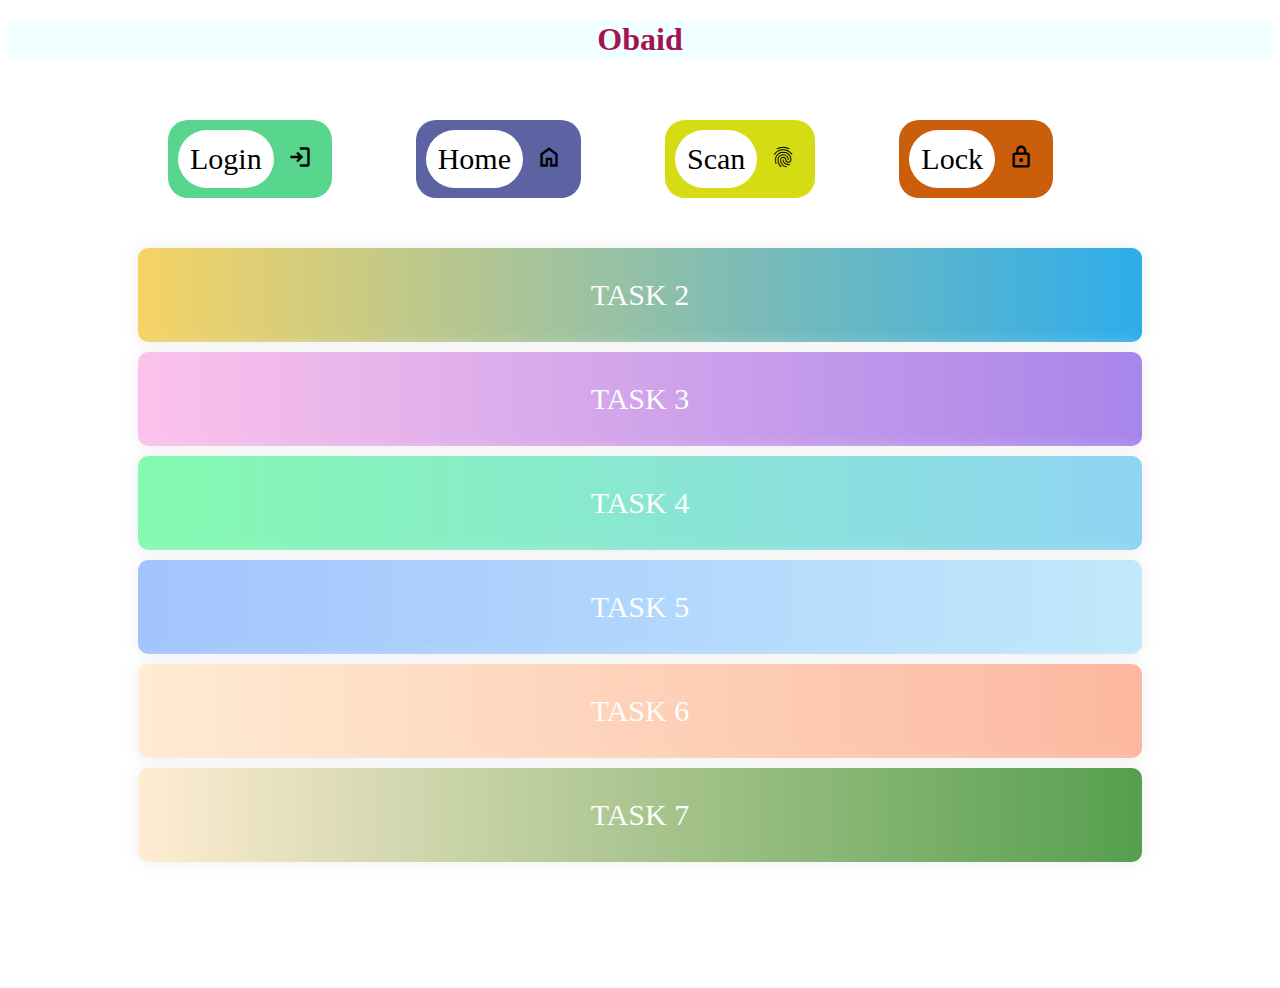
<file: index.html>
<!DOCTYPE html>
<html lang="en">
<head>
    <meta charset="UTF-8">
    <meta http-equiv="X-UA-Compatible" content="IE=edge">
    <meta name="viewport" content="width=device-width, initial-scale=1.0">
    <title>First website</title>
    <link rel="stylesheet" href="styles/pr1.css">
    <link rel="stylesheet" href="https://fonts.googleapis.com/css2?family=Material+Symbols+Outlined:opsz,wght,FILL,GRAD@20..48,100..700,0..1,-50..200" />

</head>

<body>
    
    <h1 style="color: rgb(163, 19, 81); text-align:center;">Obaid</h1>
    

<!-- Landing-->
<div class="container">
    <div class="b1">
        <button class="button1" type="button">Login</button>
        <span class="material-symbols-outlined">
            login
            </span>
    </div>
    <div class="b2">
        <button class="button2" type="button">Home</button>
        <span class="material-symbols-outlined">
            Home
            </span>
    </div>
    <div class="b3">
        <button class="button3" type="button">Scan </button>
        <span class="material-symbols-outlined" >
            fingerprint
            </span>
    </div>
    <div class="b4">
        <button class="button4" type="button">Lock</button>
        <span class="material-symbols-outlined" >
            Lock
            </span>
    </div>
    <a class="btn btn-1" href="task2.html">TASK 2</a>
    <a class="btn btn-2" href="Login_Form.html">TASK 3</a>
    <a class="btn btn-3"href="task 4.html">TASK 4</a> 
    <a class="btn btn-4"href="task 5.html">TASK 5</a> 
    <a class="btn btn-5"href="task 6.html">TASK 6</a>
    <a class="btn btn-6"href="task 7.html">TASK 7</a>
  </div>

<!-- Landing-->

</body>

</html>
</file>
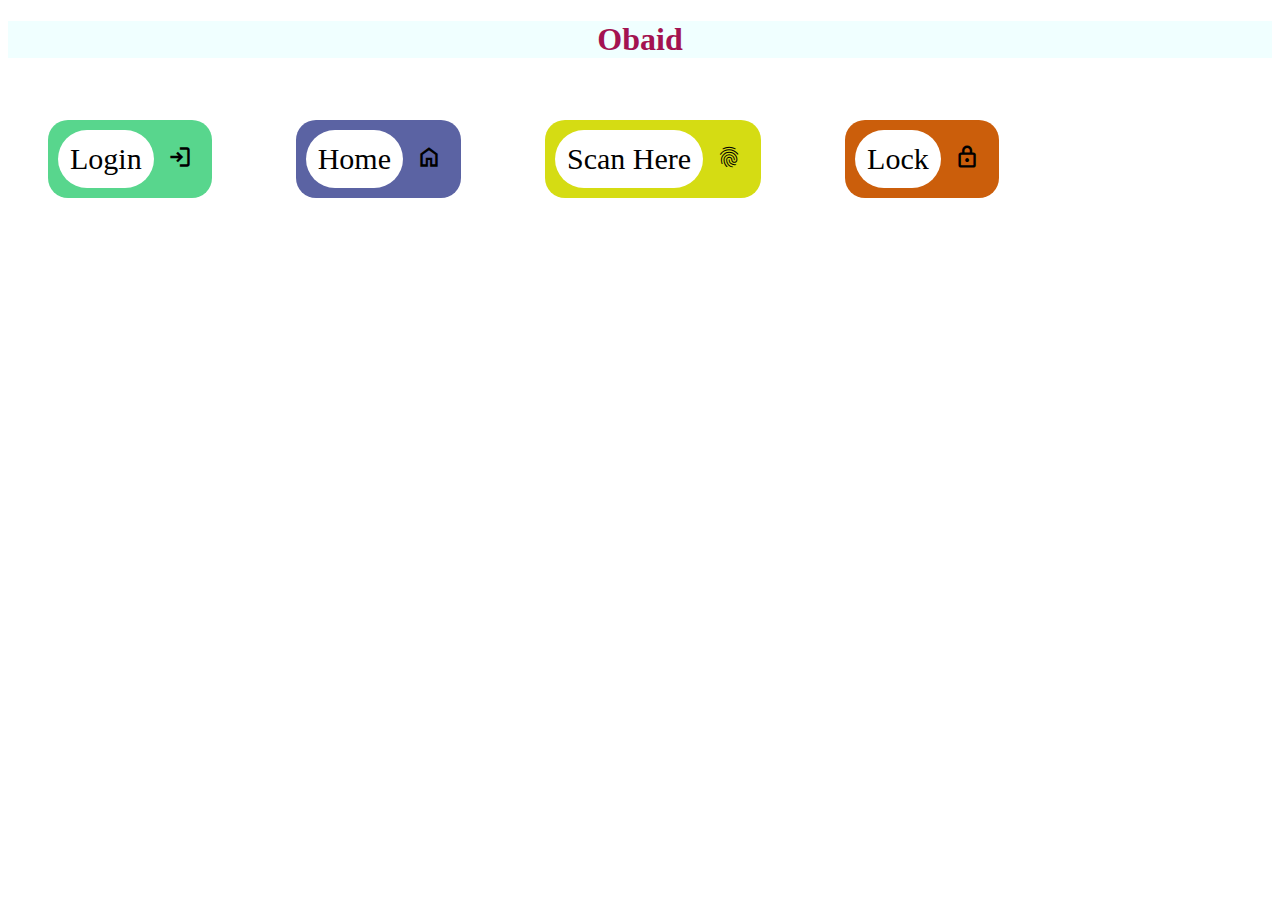
<file: pr1.html>
<!DOCTYPE html>
<html lang="en">
<head>
    <meta charset="UTF-8">
    <meta http-equiv="X-UA-Compatible" content="IE=edge">
    <meta name="viewport" content="width=device-width, initial-scale=1.0">
    <title>First website</title>
    <link rel="stylesheet" href="styles/pr1.css">
    <link rel="stylesheet" href="https://fonts.googleapis.com/css2?family=Material+Symbols+Outlined:opsz,wght,FILL,GRAD@20..48,100..700,0..1,-50..200" />

</head>

<body>
    <h1 style="color: rgb(163, 19, 81); text-align:center;">Obaid</h1>
    <div class="b1">
        <button class="button1" type="button">Login</button>
        <span class="material-symbols-outlined">
            login
            </span>
    </div>
    <div class="b2">
        <button class="button2" type="button">Home</button>
        <span class="material-symbols-outlined">
            Home
            </span>
    </div>
    <div class="b3">
        <button class="button3" type="button">Scan Here</button>
        <span class="material-symbols-outlined" >
            fingerprint
            </span>
    </div>
    <div class="b4">
        <button class="button4" type="button">Lock</button>
        <span class="material-symbols-outlined" >
            Lock
            </span>
    </div>
    






</body>

</html>
</file>
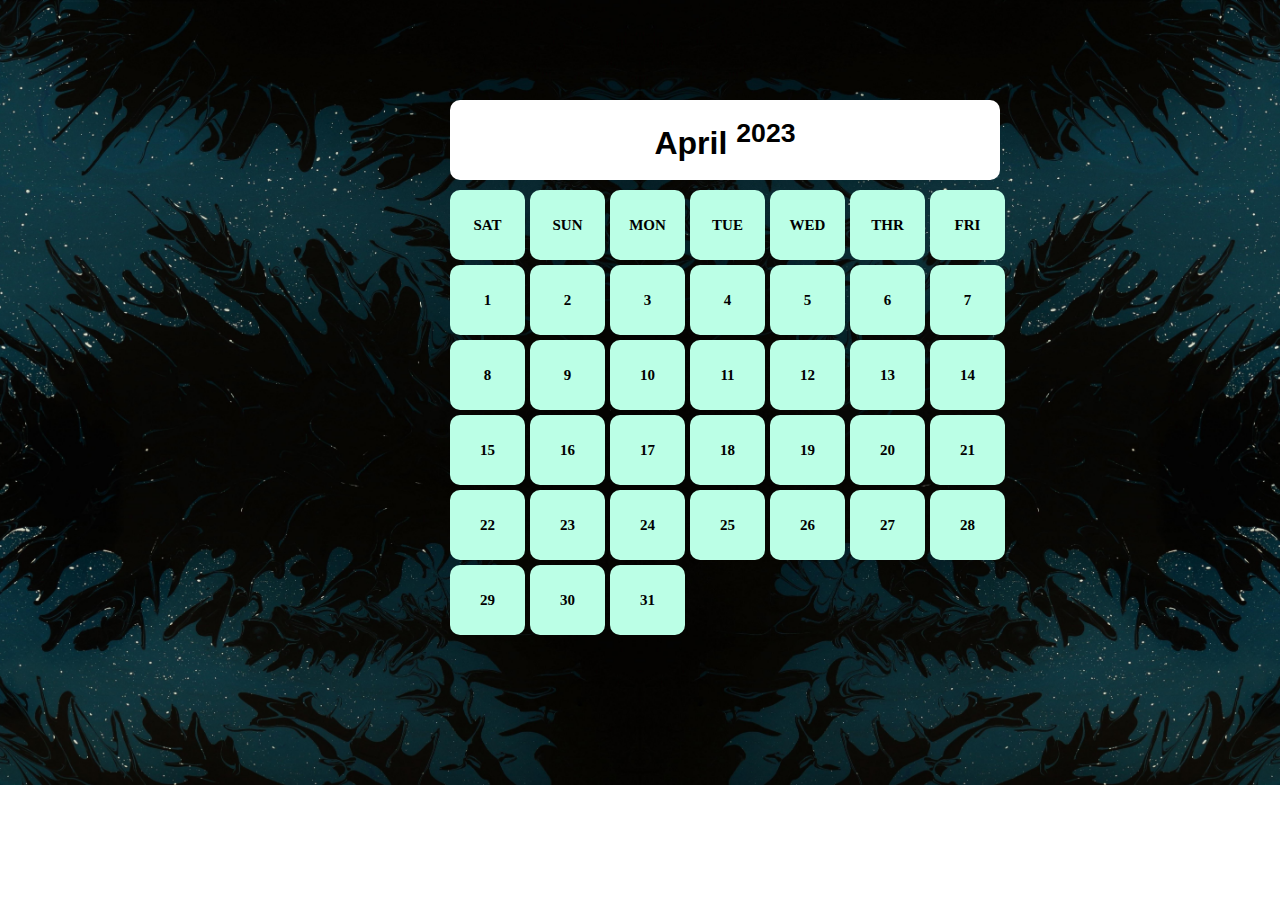
<file: task 4.html>
<!DOCTYPE html>
<html lang="en">
<head>
    <meta charset="UTF-8">
    <meta http-equiv="X-UA-Compatible" content="IE=edge">
    <meta name="viewport" content="width=device-width, initial-scale=1.0">
    <!--<link rel="stylesheet" href="https://fonts.googleapis.com/css2?family=Material+Symbols+Outlined:opsz,wght,FILL,GRAD@20..48,100..700,0..1,-50..200" />
    -->
    <title>Calendar</title>
    <link rel="stylesheet" href="styles/task 4.css">
</head>
<body>
    <div class="container">
        <div class="header_area"><h1>April <b><sup>2023</sup></b></h1></div>
        <!--
        <div class="calender">
            <span class="material-symbols-outlined">calendar_month</span>
        </div>--->
        <div class="months">
            <div class="date">SAT</div>
            <div class="date">SUN</div>
            <div class="date">MON</div>
            <div class="date">TUE</div>
            <div class="date">WED</div>
            <div class="date">THR</div>
            <div class="date">FRI</div>
            <div class="date">1</div>
            <div class="date">2</div>
            <div class="date">3</div>
            <div class="date">4</div>
            <div class="date">5</div>
            <div class="date">6</div>
            <div class="date">7</div>
            <div class="date">8</div>
            <div class="date">9</div>
            <div class="date">10</div>
            <div class="date">11</div>
            <div class="date">12</div>
            <div class="date">13</div>
            <div class="date">14</div>
            <div class="date">15</div>
            <div class="date">16</div>
            <div class="date">17</div>
            <div class="date">18</div>
            <div class="date">19</div>
            <div class="date">20</div>
            <div class="date">21</div>
            <div class="date">22</div>
            <div class="date">23</div>
            <div class="date">24</div>
            <div class="date">25</div>
            <div class="date">26</div>
            <div class="date">27</div>
            <div class="date">28</div>
            <div class="date">29</div>
            <div class="date">30</div>
            <div class="date">31</div>
        </div>
    </div>
</body>
</html>
</file>
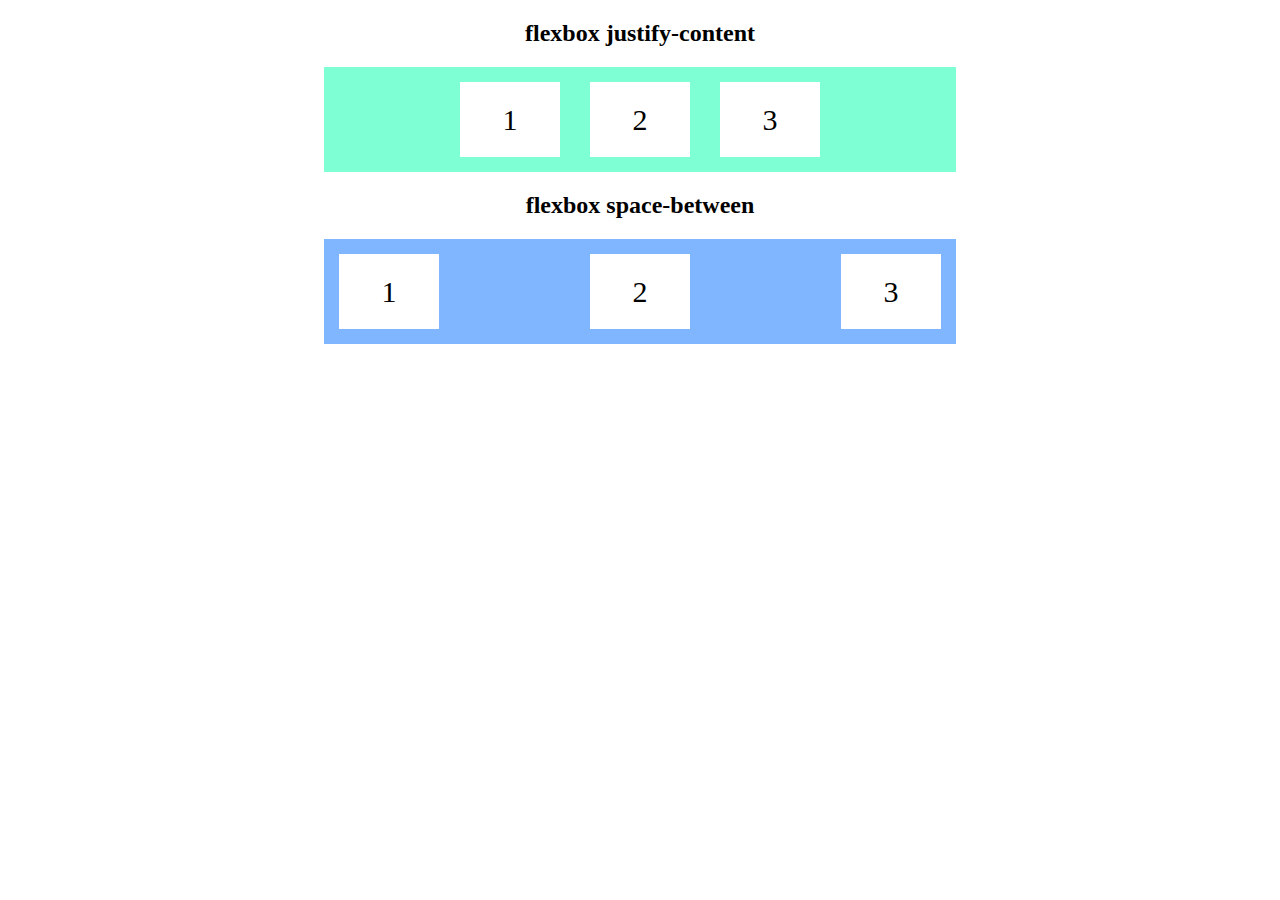
<file: task 5.html>
<!DOCTYPE html>
<html lang="en">
<head>
    <meta charset="UTF-8">
    <meta http-equiv="X-UA-Compatible" content="IE=edge">
    <meta name="viewport" content="width=device-width, initial-scale=1.0">
    <title>FLEX</title>
    <link rel="stylesheet" href="styles/task 5.css">
</head>
<body>
    <h2><b>flexbox justify-content</b></h2>
    <div class="container1">
        <div>1
        </div>
        <div>2
        </div>
        <div>3
        </div>
    </div>
    <h2><b>flexbox space-between</b></h2>
    <div class="container2">
        <div>1
        </div>
        <div>2
        </div>
        <div>3
        </div>
    </div>
</body>
</html>
</file>
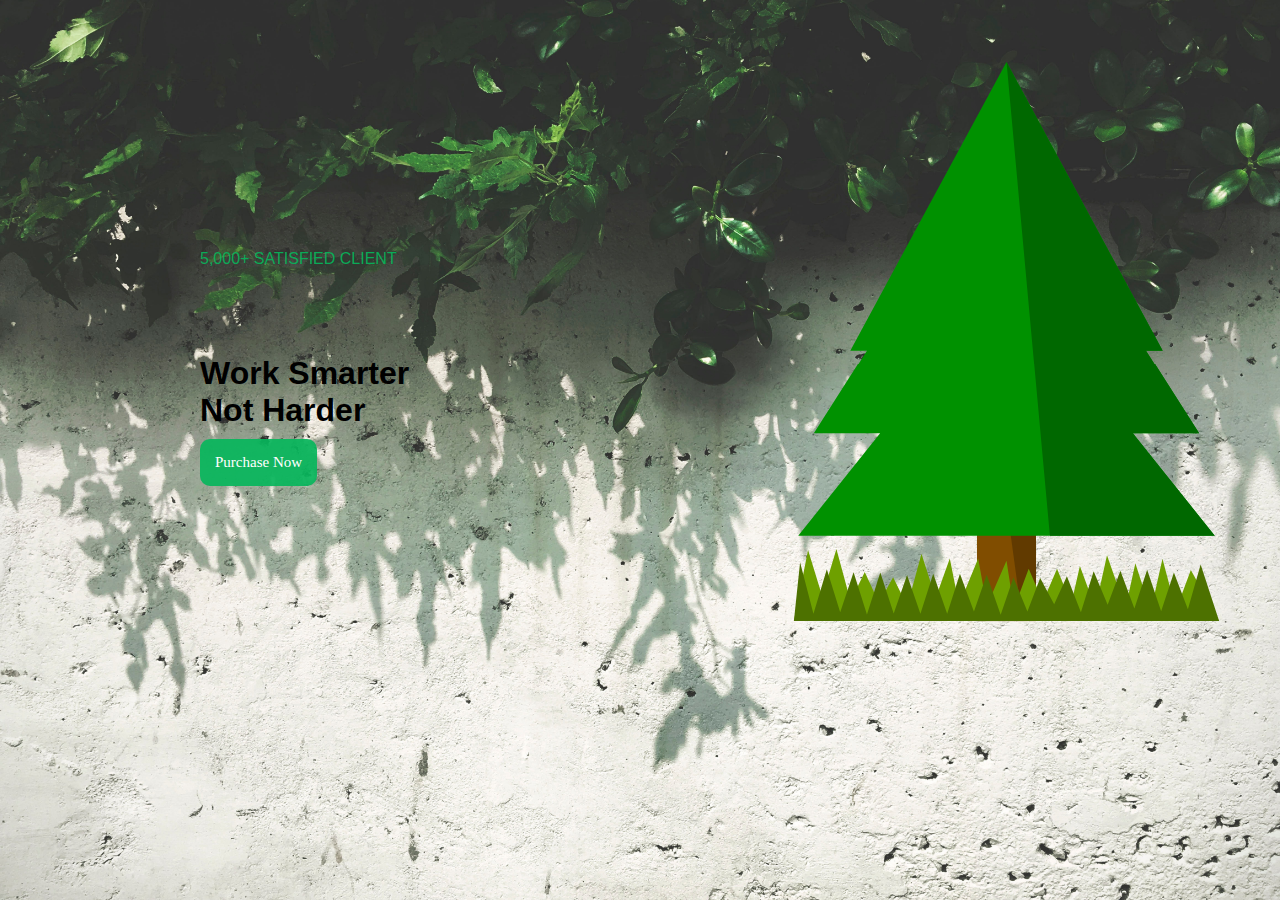
<file: task 6.html>
<!DOCTYPE html>
<html lang="en">
<head>
    <meta charset="UTF-8">
    <meta http-equiv="X-UA-Compatible" content="IE=edge">
    <meta name="viewport" content="width=device-width, initial-scale=1.0">
    <title>Banner_Design</title>
    <link rel="stylesheet" href="styles/task 6.css">
</head>
<body>
    <div class="container">
        
        <div class="iteams">
            <div class="section_1">
                <p style="color: rgba(6, 182, 91, 0.919);">5,000+ SATISFIED CLIENT</p>
                <h1><br>Work Smarter<br>
                Not Harder <br>
                
                </h1>
                <button class="button">Purchase Now</button>
            </div>
            <div class="section_2">
                
            </div>
            <div class="section_3">
                
            </div>
           
        </div>
    </div>
</body>
</html>
</file>
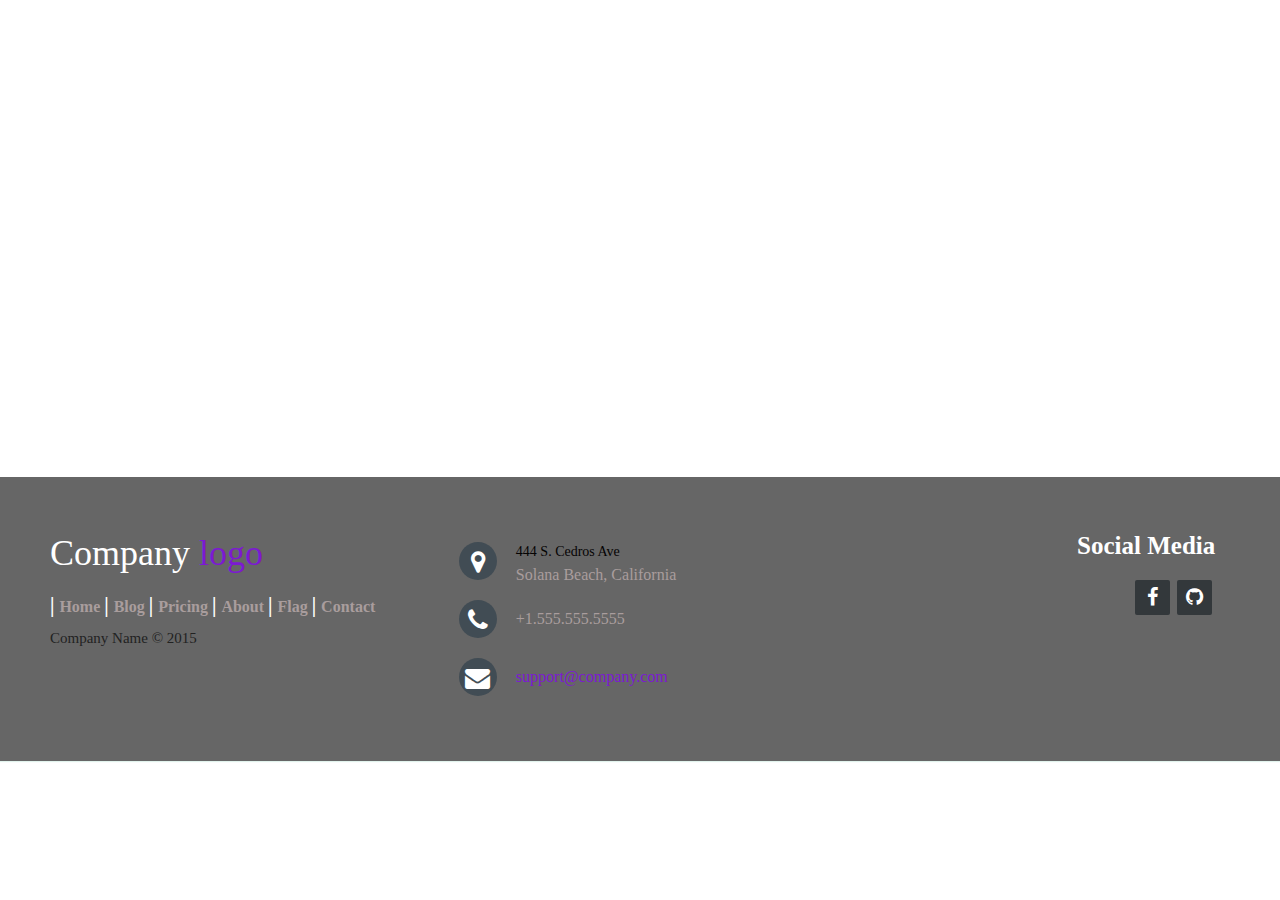
<file: task 7.html>
<!DOCTYPE html>
<html lang="en">
<head>
    <meta charset="UTF-8">
    <meta http-equiv="X-UA-Compatible" content="IE=edge">
    <meta name="viewport" content="width=device-width, initial-scale=1.0">
    <title>Footer</title>
    <link rel="stylesheet" href="styles/task 7.css">
    <link rel="stylesheet" href="https://cdnjs.cloudflare.com/ajax/libs/font-awesome/4.7.0/css/font-awesome.min.css">
</head>
<body>
    <footer class="footerbox">
        <div class="footer_1">
            <h3>Company <span>logo</span></h3>
            <p class="pages">
                <a href="#">Home</a>
                <a href="#">Blog</a>
                <a href="#">Pricing</a>
                <a href="#">About</a>
                <a href="#">Flag</a>
                <a href="#">Contact</a>
            </p>
            <p class="footer-company-name">Company Name © 2015</p>
        </div>
        <div class="footer_2">
            <div>
                <i class="fa fa-map-marker"></i>
                <p><span>444 S. Cedros Ave</span> Solana Beach, California</p>
            </div>
            <div>
                <i class="fa fa-phone"></i>
                <p>+1.555.555.5555</p>
            </div>

            <div>
                <i class="fa fa-envelope"></i>
                <p><a href="mailto:support@company.com">support@company.com</a></p>
            </div>
        </div>
        <div class="footer_3">
            <span>Social Media</span>
            <div class="icons">
                <a href="#"><i class="fa fa-facebook"></i></a>
					<a href="#"><i class="fa fa-github"></i></a>
            </div>
        </div>
    </footer>
</body>
</html>
</file>
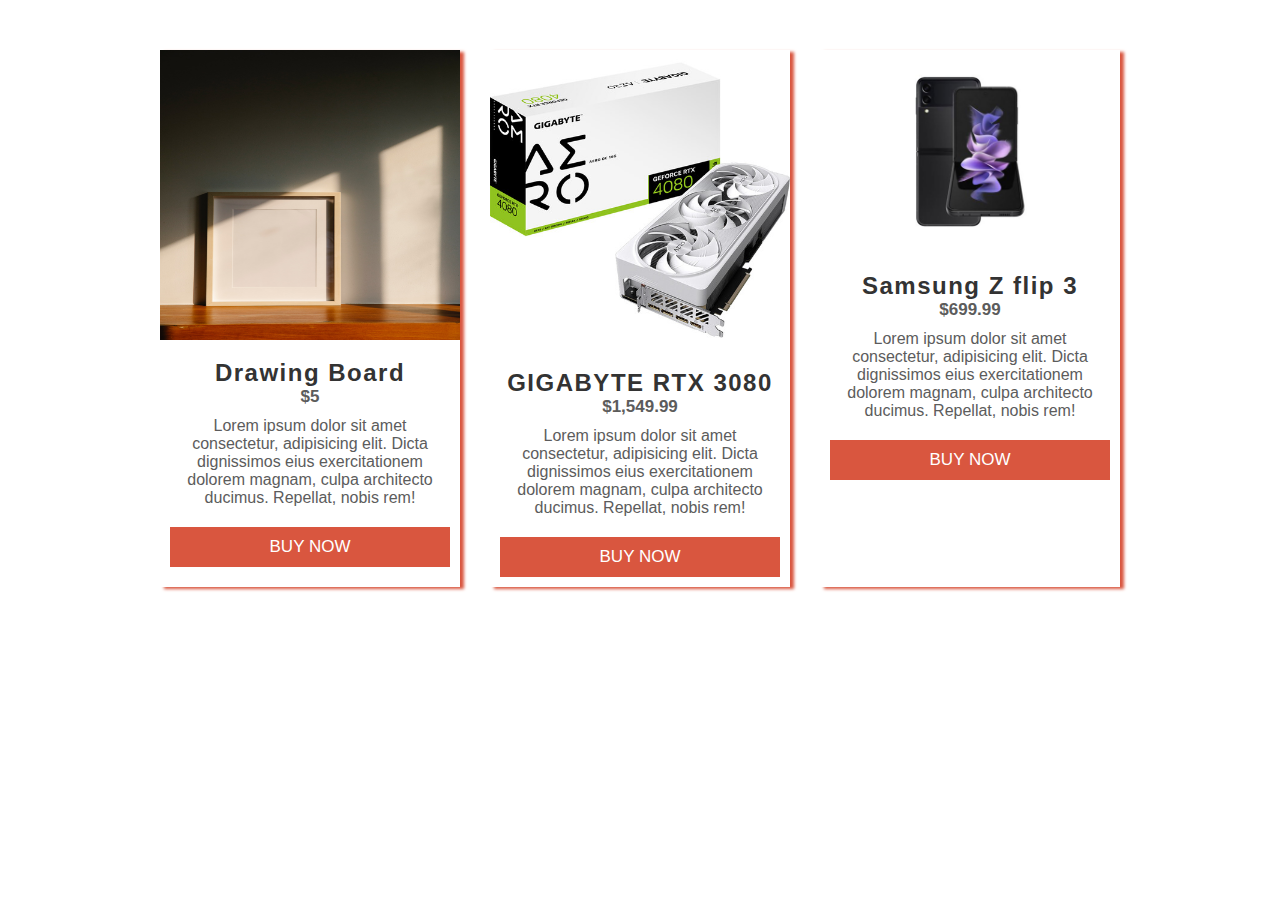
<file: task2.html>
<!DOCTYPE html>
<html lang="en">
<head>
    <meta charset="UTF-8">
    <meta http-equiv="X-UA-Compatible" content="IE=edge">
    <meta name="viewport" content="width=device-width, initial-scale=1.0">
    <title>Card</title>
    <link rel="stylesheet" href="styles/task2.css">

</head>
<body>
    
    <div class="cards">
        <div class="card">
            <img src="assets/pexels_card1.jpg" height="290px" width="100px"/>
            <div class="content">
                <h2>Drawing Board</h2>
                <h3>$5</h3>
                <p>
                    Lorem ipsum dolor sit amet consectetur, adipisicing elit. Dicta dignissimos eius exercitationem dolorem magnam, culpa architecto ducimus. Repellat, nobis rem!
                </p>
                <a class="button" href="">BUY NOW</a>
            </div>
        </div>
        <div class="card">
            <img src="assets/rtx4080.jpg "/>
            <div class="content">
                <h2>GIGABYTE RTX 3080</h2>
                <h3>$1,549.99</h3>
                <p>
                    Lorem ipsum dolor sit amet consectetur, adipisicing elit. Dicta dignissimos eius exercitationem dolorem magnam, culpa architecto ducimus. Repellat, nobis rem!
                </p>
                <a class="button" href="">BUY NOW</a>
            </div>
        </div>
        <div class="card">
            <img src="assets/samsungzflip.jpg" width="100%"/>
            <div class="content">
                <h2>Samsung Z flip 3</h2>
                <h3>$699.99</h3>
                <p>
                    Lorem ipsum dolor sit amet consectetur, adipisicing elit. Dicta dignissimos eius exercitationem dolorem magnam, culpa architecto ducimus. Repellat, nobis rem!
                </p>
                <a class="button" href="">BUY NOW</a>
            </div>
        </div>
    </div>
</body>
</html>
</file>
<file: styles/pr1.css>
.container {
  
  width: 80vw;
  margin: 0 auto;
  min-height: 100vh;
}
.btn {
  display: flex;
  justify-content: center;
  align-items: center;
  align-content: center;
  flex-wrap: wrap;
  flex: 1 1 auto;
  margin: 10px;
  padding: 30px;
  text-align: center;
  text-transform: uppercase;
  font-size: 30px;
  transition: 0.5s;
  background-size: 200% auto;
  color: white;
 /* text-shadow: 0px 0px 10px rgba(0,0,0,0.2);*/
  box-shadow: 0 0 20px #eee;
  border-radius: 10px;
  text-decoration: none;
 }

/* Demo Stuff End -> */

/* <- Magic Stuff Start */

.btn:hover {
  background-position: right center; /* change the direction of the change here */
}

.btn-1 {
  background-image: linear-gradient(to right, #f6d365 0%, #2aacee 51%, #f6d365 100%);
}

.btn-2 {
  background-image: linear-gradient(to right, #fbc2eb 0%, #a684ea 51%, #fbc2eb 100%);
}

.btn-3 {
  background-image: linear-gradient(to right, #84fab0 0%, #8fd3f4 51%, #84fab0 100%);
}

.btn-4 {
  background-image: linear-gradient(to right, #a1c4fd 0%, #c2e9fb 51%, #a1c4fd 100%);
}

.btn-5 {
  background-image: linear-gradient(to right, #ffecd2 0%, #fcb69f 51%, #ffecd2 100%);
}
.btn-6 {
  background-image: linear-gradient(to right, #ffecd2 0%, #529d4b 51%, #ffecd2 100%);
}


h1{
    background-color: azure;
  /* border: 2px solid rgb(252, 249, 249); */ 
   
}
p{
  border: 2px solid rgb(252, 249, 249);
  margin: 4px;
}

img {
    border: 2px solid rgb(0, 0, 0);
    border-radius:  50%;
    padding: 10px;
    max-width: 70%;
  height: auto;
  display: block;
  margin-left: auto;
  margin-right: auto;
  }
  .material-symbols-outlined {
    padding: 10px;
    font-variation-settings:
    'FILL' 0,
    'wght' 1000,
    'GRAD' 0,
    'opsz' 48
  }
  .b1{
    display: inline-block;
    background-color:rgb(88, 214, 141) ;
    margin: 40px;
    padding: 10px;
    box-sizing: border-box;
    padding-right: 10px;
    border-radius: 20px;
  }
  .b1 .button1{
    font-family: Cambria, Cochin, Georgia, Times, 'Times New Roman', serif;
    font-size: 30px;
    border-radius: 30px;
    border-color: transparent;
    background-color: rgb(255, 255, 255);
    padding: 10px 10px;
  }
  .b1:hover{
    background-color: rgb(22, 162, 83);
  }
  .b2{
    display: inline-block;
    background-color:rgb(91, 99, 163) ;
    margin: 40px;
    padding: 10px;
    box-sizing: border-box;
    padding-right: 10px;
    border-radius: 20px;
  }
  .b2 .button2{
    font-family: Cambria, Cochin, Georgia, Times, 'Times New Roman', serif;
    font-size: 30px;
    border-radius: 30px;
    border-color: transparent;
    background-color: rgb(255, 255, 255);
    padding: 10px 10px;
  }
  .b2:hover{
    background-color: rgb(84, 110, 225);
  }
  .b3{
    
    display: inline-block;
    background-color:rgb(213, 220, 19) ;
    margin: 40px;
    padding: 10px;
    box-sizing: border-box;
    padding-right: 10px;
    border-radius: 20px;
  }
  .b3 .button3{
    font-family: Cambria, Cochin, Georgia, Times, 'Times New Roman', serif;
    font-size: 30px;
    border-radius: 30px;
    border-color: transparent;
    background-color: rgb(255, 255, 255);
    padding: 10px 10px;
  }
  .b3:hover{
    background-color: rgb(218, 225, 84);
  }
  .b4{
    
    display: inline-block;
    background-color:rgb(203, 94, 11) ;
    margin: 40px;
    padding: 10px;
    box-sizing: border-box;
    padding-right: 10px;
    border-radius: 20px;
  }
  .b4 .button4{
    font-family: Cambria, Cochin, Georgia, Times, 'Times New Roman', serif;
    font-size: 30px;
    border-radius: 30px;
    border-color: transparent;
    background-color: rgb(255, 255, 255);
    padding: 10px 10px;
  }
  .b4:hover{
    background-color: rgb(174, 137, 108);
  }
  a:link {
    color: rgb(253, 253, 253);
    background-color: transparent;
    text-decoration: none;
  }
  a:hover {
    color: red;
    background-color: transparent;
    text-decoration: underline;
  }
</file>
<file: styles/task 4.css>
*{
    margin: 0;
    padding: 0px;
}

.container{
    background: url(../assets/pexels-susan-wilkinson-12169613.jpg);
    background-position: center;
    background-attachment: scroll;
    background-size: cover;
    background-attachment: fixed;
    height: 100%;
    width: 100%;
    align-items: center;
    padding-bottom: 150px;
    
}

.header_area{
    font-family:'Lucida Sans', 'Lucida Sans Regular', 'Lucida Grande', 'Lucida Sans Unicode', Geneva, Verdana, sans-serif;
    align-items: center;
    height: 90px;
    width: 550px;
    padding: 100px 150px 0px 450px;
}

.header_area h1{
    
    color: rgb(0, 0, 0);
    text-align: center;
    padding: 18px 0;
    background-color: rgb(255, 255, 255);
    border-radius: 10px;
}

.months{
    display: grid;
    font-size: 15px;
    background-position: center;
    grid-template-columns: repeat(7, 1fr);
    grid-template-rows: repeat(6, 1fr);
    row-gap: 5px;
    column-gap: 5px;
    padding: 0px 450px 0px 450px;
    
}

.date{
    display: flex;
    font-weight:bold;
    height: 70px;
    width: 75px;
    border-radius: 10px;
    font-style: bold;
    text-shadow: rgb(255, 255, 255);
    background-color: rgb(187, 255, 230);
    align-items: center;
    justify-content: center;
}
</file>
<file: styles/task 5.css>
.container1{
    width: 50%;
    margin: 0 auto;
    display: flex;
    justify-content: center;
    background-color: aquamarine;
    margin-bottom: 20px;
}
.container1 > div{
background-color: rgb(255, 255, 255);
width: 100px;
margin: 15px;
text-align: center;
  line-height: 75px;
  font-size: 30px;
}
.container2{
    width: 50%;
    margin: 0 auto;
    display: flex;
    justify-content: space-between;
    background-color: rgb(127, 182, 255);
}
.container2  > div{
background-color: rgb(255, 255, 255);
width: 100px;
margin: 15px;
text-align: center;
  line-height: 75px;
  font-size: 30px;
}
h2 {text-align: center;}
</file>
<file: styles/task 6.css>
*{
    margin: 0;
    padding: 0;
}

.container{
    height: 100vh;
    width: 100%;
    background-image: url(../assets/pexels-henry-&-co-1312323.jpg);
    background-position: center;
    background-size: cover;
    background-repeat: no-repeat;
}

.iteams{
    display: flex;
}

.section_1{
    background-color: transparent;
    height: 200px;
    width: 350px;
    padding-left: 200px;
    padding-top: 250px;
    
}

h1{
    padding-top: 50px;
    font-family: 'Lucida Sans', 'Lucida Sans Regular', 'Lucida Grande', 'Lucida Sans Unicode', Geneva, Verdana, sans-serif;
    color: black;
}
p{
    font-family: 'Lucida Sans', 'Lucida Sans Regular', 'Lucida Grande', 'Lucida Sans Unicode', Geneva, Verdana, sans-serif;
    color: black;
}

.button{
    text-align: center;
    padding: 15px;
    margin-top: 10px;
    font-size: 15px;
    font-style: bold;
    border-radius: 10px;
    border: 0;
    font-family: 'Times New Roman', Times, serif;
    background-color: rgba(6, 182, 91, 0.919);
    color: white;
}
button:hover{
    background-color: rgb(227, 2, 2);
    cursor: pointer;
}

.section_2{
    margin-left: 200px;
    padding-left: 25px;
    height: 700px;
    width: 550px;
    background-color: transparent;
    background-image: url(../assets/Spruce_with_grass.svg);
    background-size: 100%;
}
</file>
<file: styles/task 7.css>
*{
    margin: 0;
    padding: 0;
    font-family: Open Sans;
}
.footerbox{
    background: #666;
	box-shadow: 0 1px 1px 0 rgba(15, 159, 111, 0.12);
	box-sizing: border-box;
	width: 100%;
	text-align: left;
	font: bold 16px sans-serif;
	padding: 55px 50px;
    margin-top: 476.5px;
}
.footerbox .footer_1,
.footerbox .footer_2,
.footerbox .footer_3
{
    display: inline-block;
    vertical-align:top;
}
.footerbox .footer_1{
    width: 33%;
}
.footerbox .footer_2{
    width: 35%;
}
.footerbox .footer_3{
    width: 30%;
    text-align: right;
}
.footerbox h3{
	color:  #ffffff;
	font: normal 36px 'Open Sans', cursive;
}
.footerbox span{
	color:  #7c19d2;
}
.footerbox .pages{
	color:  #ffffff;
	margin: 20px 0 12px;
	padding: 0;
}
.footerbox .footer-company-name{
    display: inline-block;
	color:  #222;
	font-size: 15px;
	font-weight: normal;
	margin: 0;
}
.footerbox .footer_2 i{
	background-color:  #414c54;
	color: #ffffff;
	font-size: 25px;
	width: 38px;
	height: 38px;
	border-radius: 50%;
	text-align: center;
	line-height: 42px;
	margin: 10px 15px;
	vertical-align: middle;
}

.footerbox .footer2 i.fa-envelope{
	font-size: 25px;
	line-height: 42px;
}

.footerbox .footer_2 p{
	display: inline-block;
	color: #f0efef;
  font-weight:400;
	vertical-align: middle;
	margin:0;
}

.footerbox .footer_2 span{
	display:block;
	font-weight: normal;
	font-size:14px;
	line-height:2;
}

.footerbox .footer_2 p, a{
	color:  #a99d9d;
	text-decoration: none;;
}

.footerbox .pages a:before {
  content: "|";
  font-weight:4px;
  font-size: 20px;
  left: 0;
  color: rgb(255, 255, 255);
  display: inline-block;
  padding-right: 5px;
}


.footerbox .footer_3 span{
	display: block;
    font-family: Open Sans;
	color:  #ffffff;
	font-size: 25px;
	margin-bottom: 20px;
}

.footerbox .footer_3 icons{
	margin-top: 25px;
}
.footerbox .footer_2 span{
    color: rgb(5, 3, 3);
    font-style: normal;
}
.footerbox .footer_3 .icons a{
	display: inline-block;
	width: 35px;
	height: 35px;
	cursor: pointer;
	background-color:  #33383b;
	border-radius: 2px;

	font-size: 20px;
	color: #ffffff;
	text-align: center;
	line-height: 35px;

	margin-right: 3px;
	margin-bottom: 5px;
}
.footerbox .footer_2 p a{
    color: #7c19d2;
}
</file>
<file: styles/task2.css>
*{  margin: 0;
    padding: 0;
    font-family: Verdana, Geneva, Tahoma, sans-serif;
    box-sizing: border-box;
}
.cards{
    width: 75%;
    margin: 50px auto;
    display: grid;
    grid-template-columns: repeat(3, 1fr);
    grid-gap: 30px;
}

.card:hover {
    box-shadow: 4px 2px 10px rgb(0, 0, 0);
}
.card{
    box-shadow: 4px 2px 3px#d9563f;
}
img{
    width: 100%;
}
.content{
    text-align: center;
    padding:10px ;
}
.content h2{
    margin-top: 5px;
    letter-spacing: 1.5px;
    color:#333
}
.content h3{
    font-size: 17px;
    color:#5c5c5c
}
.content p{
   margin-top:  10px;
   color: #5c5c5c; 
}
.content a{
    margin-top:  20px;
    text-decoration: none;
    display: block;
    background-color:#d9563f;
    color: #fff;
    font-size: 17px;
    padding: 10px;
}
.content a:hover{
    background-color: #db7d7d;
    transition: 0.2s ease-in;
}
</file>
